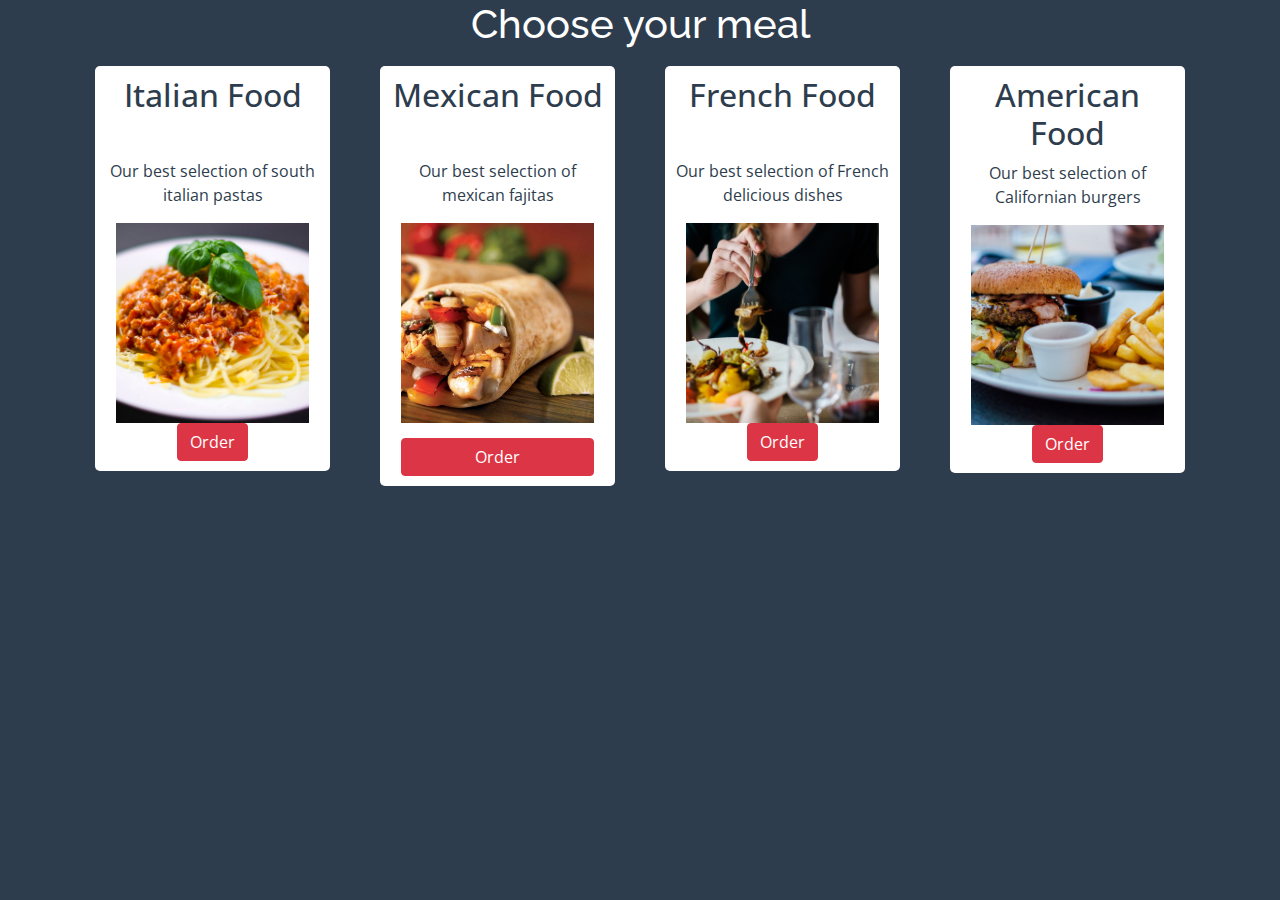
<file: index.html>
<!doctype html>
<html lang="en">
  <head> 
    <meta charset="utf-8">
    <meta name="viewport" content="width=device-width, initial-scale=1, shrink-to-fit=no">
    <link rel="stylesheet" href="https://maxcdn.bootstrapcdn.com/bootstrap/4.0.0/css/bootstrap.min.css" integrity="sha384-Gn5384xqQ1aoWXA+058RXPxPg6fy4IWvTNh0E263XmFcJlSAwiGgFAW/dAiS6JXm" crossorigin="anonymous">
    <link href="https://fonts.googleapis.com/css?family=Open+Sans|Raleway:600" rel="stylesheet">
    <link rel="stylesheet" type="text/css" href="style.css">
    <title>Food delivery</title>
  </head>
  <body>

          <h1>Choose your meal</h1>

    <div class="container">
      <div class="row">
          <div class="col-12 col-md-6 col-lg-4 col-xl-3">
            <div class= "carte">
              <div>
                <h2>Italian Food</h2>
                <p>Our best selection of south italian pastas</p>
                <img src="images/italian.jpg" alt="italian food picture" width="90%">
              </div>
              <div>
                <a href="#" class="btn btn-danger">Order</a>
              </div>
            </div>
          </div>

          <div class="col-12 col-md-6 col-lg-4 col-xl-3">
            <div class= "carte">
              <h2>Mexican Food</h2>
              <p>Our best selection of mexican fajitas</p>
              <img src="images/mexican.jpeg" alt="italian food picture" width="90%">
              <a href="#" class="btn btn-danger width-100">Order</a>
            </div>
          </div>

          <div class="col-12 col-md-6 col-lg-4 col-xl-3">
            <div class= "carte">
              <h2>French Food</h2>
              <p>Our best selection of French delicious dishes</p>
              <img src="images/french.jpeg" alt="italian food picture" width="90%">
              <a href="#" class="btn btn-danger" width ="90%">Order</a>
            </div>
          </div>

          <div class="col-12 col-md-6 col-lg-4 col-xl-3">
            <div class= "carte">
              <h2>American Food</h2>
              <p>Our best selection of Californian burgers</p>
              <img src="images/american.jpeg" alt="italian food picture" width="90%">
              <a href="#" class="btn btn-danger">Order</a>
            </div>
          </div>
    </div>


    <script src="https://code.jquery.com/jquery-3.2.1.slim.min.js" integrity="sha384-KJ3o2DKtIkvYIK3UENzmM7KCkRr/rE9/Qpg6aAZGJwFDMVNA/GpGFF93hXpG5KkN" crossorigin="anonymous"></script>
    <script src="https://cdnjs.cloudflare.com/ajax/libs/popper.js/1.12.9/umd/popper.min.js" integrity="sha384-ApNbgh9B+Y1QKtv3Rn7W3mgPxhU9K/ScQsAP7hUibX39j7fakFPskvXusvfa0b4Q" crossorigin="anonymous"></script>
    <script src="https://maxcdn.bootstrapcdn.com/bootstrap/4.0.0/js/bootstrap.min.js" integrity="sha384-JZR6Spejh4U02d8jOt6vLEHfe/JQGiRRSQQxSfFWpi1MquVdAyjUar5+76PVCmYl" crossorigin="anonymous"></script>
  </body>
</html>
</file>
<file: style.css>
body {
  font-family: 'Open Sans', sans-serif;
  color: white;
  background-color: #2E3D4D;
  text-align: center;
}

h1 {
  font-family: 'Raleway', sans-serif;
  text-align: center;
}

h2 {
	min-height: 75px; 
}

img {
  height: 200px;
  object-fit: cover;

}
.width-100 {
	width: 90%;
	margin-top: 15px;
}

.carte {
	background-color: white;
	border-radius: 5px;
	color:#2E3D4D ;
	padding: 10px;
	margin: 10px;
}
</file>
